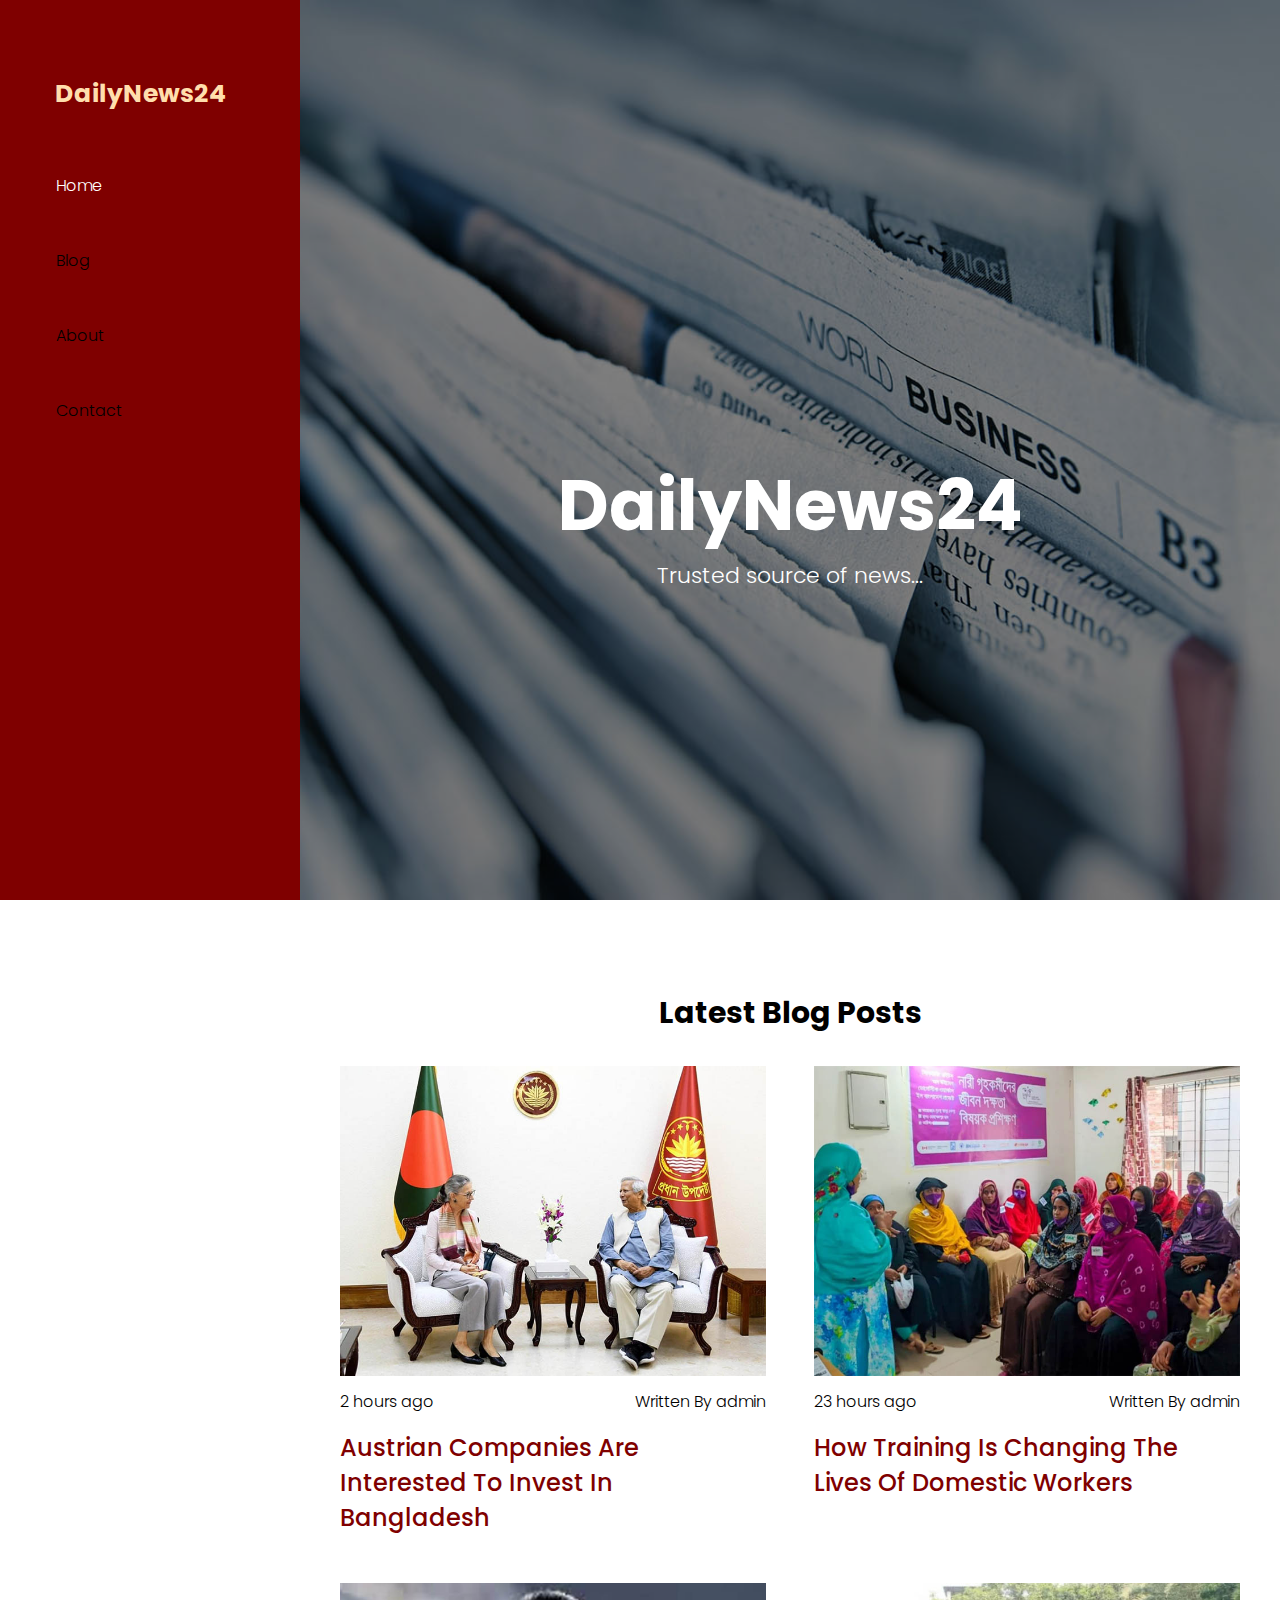
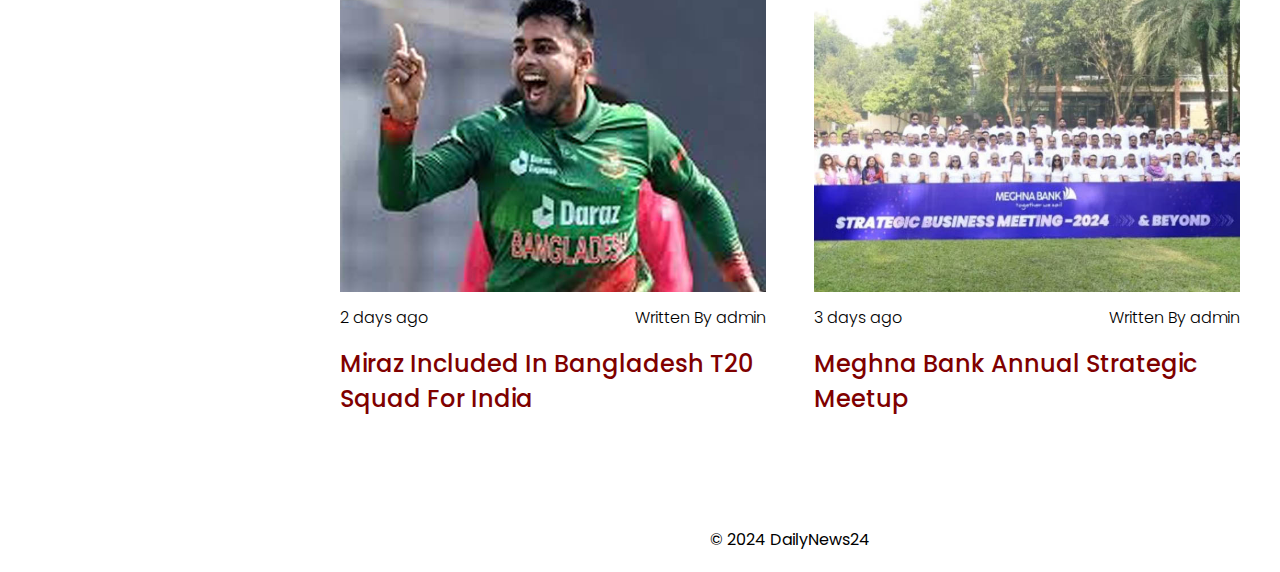
<file: index.html>
<!DOCTYPE html>
<html lang="en">
  <head>
    <meta charset="UTF-8" />
    <meta http-equiv="X-UA-Compatible" content="IE=edge" />
    <meta name="viewport" content="width=device-width, initial-scale=1.0" />
    <title>Home - DailyNews24</title>
    <!-- Css -->
    <link rel="stylesheet" href="css/style.css" />
    <!-- Font awesome -->
    <link
      rel="stylesheet"
      href="https://cdnjs.cloudflare.com/ajax/libs/font-awesome/5.15.4/css/all.min.css"
    />
  </head>
  <body>
    <div id="wrapper">
      <!-- hero header -->
      <header class="header" style="background-image: url('images/newspaper.jpg');">
        <div class="header-text">
          <h1>DailyNews24</h1>
          <h4>Trusted source of news...</h4>
        </div>
        <div class="overlay"></div>
      </header>

      <!-- sidebar -->
      <div class="sidebar">
        <span class="closeButton">&times;</span>
        <p class="brand-title"><a href="">DailyNews24</a></p>

        <div class="side-links">
          <ul>
            <li><a class="active" href="index.html">Home</a></li>
            <li><a href="blog.html">Blog</a></li>
            <li><a href="about.html">About</a></li>
            <li><a href="contact.html">Contact</a></li>
          </ul>
        </div>

      </div>
        
      <!-- Menu Button -->
      <div class="menuButton">
        <div class="bar"></div>
        <div class="bar"></div>
        <div class="bar"></div>
      </div>
      <!-- main content -->
      <main class="container">
        <h2 class="header-title">Latest Blog Posts</h2>
        <section class="cards-blog latest-blog">
          <div class="card-blog-content">
            <img src="images/pic1.jpg" alt="" />
            <p>
              2 hours ago
              <span style="float: right">Written By admin</span>
            </p>
            <h4 style="font-weight: bolder">
              <a href="single-blog.html">Austrian companies are interested to invest in Bangladesh</a>
            </h4>
          </div>

          <div class="card-blog-content">
            <img src="images/pic2.jpg" alt="" />
            <p>
              23 hours ago
              <span style="float: right">Written By admin</span>
            </p>
            <h4 style="font-weight: bolder">
              <a href="single-blog.html">How training is changing the lives of domestic workers</a>
            </h4>
          </div>

          <div class="card-blog-content">
            <img src="images/pic3.jpg" alt="" />
            <p>
              2 days ago
              <span style="float: right">Written By admin</span>
            </p>
            <h4 style="font-weight: bolder">
              <a href="single-blog.html">Miraz Included in Bangladesh T20 Squad for India</a>
            </h4>
          </div>

          <div class="card-blog-content">
            <img src="images/pic4.jpg" alt="" />
            <p>
              3 days ago
              <span style="float: right">Written By admin</span>
            </p>
            <h4 style="font-weight: bolder">
              <a href="single-blog.html">Meghna Bank Annual Strategic Meetup</a>
            </h4>
          </div>
        </section>
      </main>

      <!-- Main footer -->
      <footer class="main-footer">
        <div>
          <a href=""><i class="fab fa-facebook-f"></i></a>
          <a href=""><i class="fab fa-instagram"></i></a>
          <a href=""><i class="fab fa-twitter"></i></a>
        </div>
        <small>&copy 2024 DailyNews24</small>
      </footer>
    </div>

    <!-- Click events to menu and close buttons using javaascript-->
    <script>
      document
        .querySelector(".menuButton")
        .addEventListener("click", function () {
          document.querySelector(".sidebar").style.width = "100%";
          document.querySelector(".sidebar").style.zIndex = "5";
        });

      document
        .querySelector(".closeButton")
        .addEventListener("click", function () {
          document.querySelector(".sidebar").style.width = "0";
        });
    </script>
  </body>
</html>
</file>
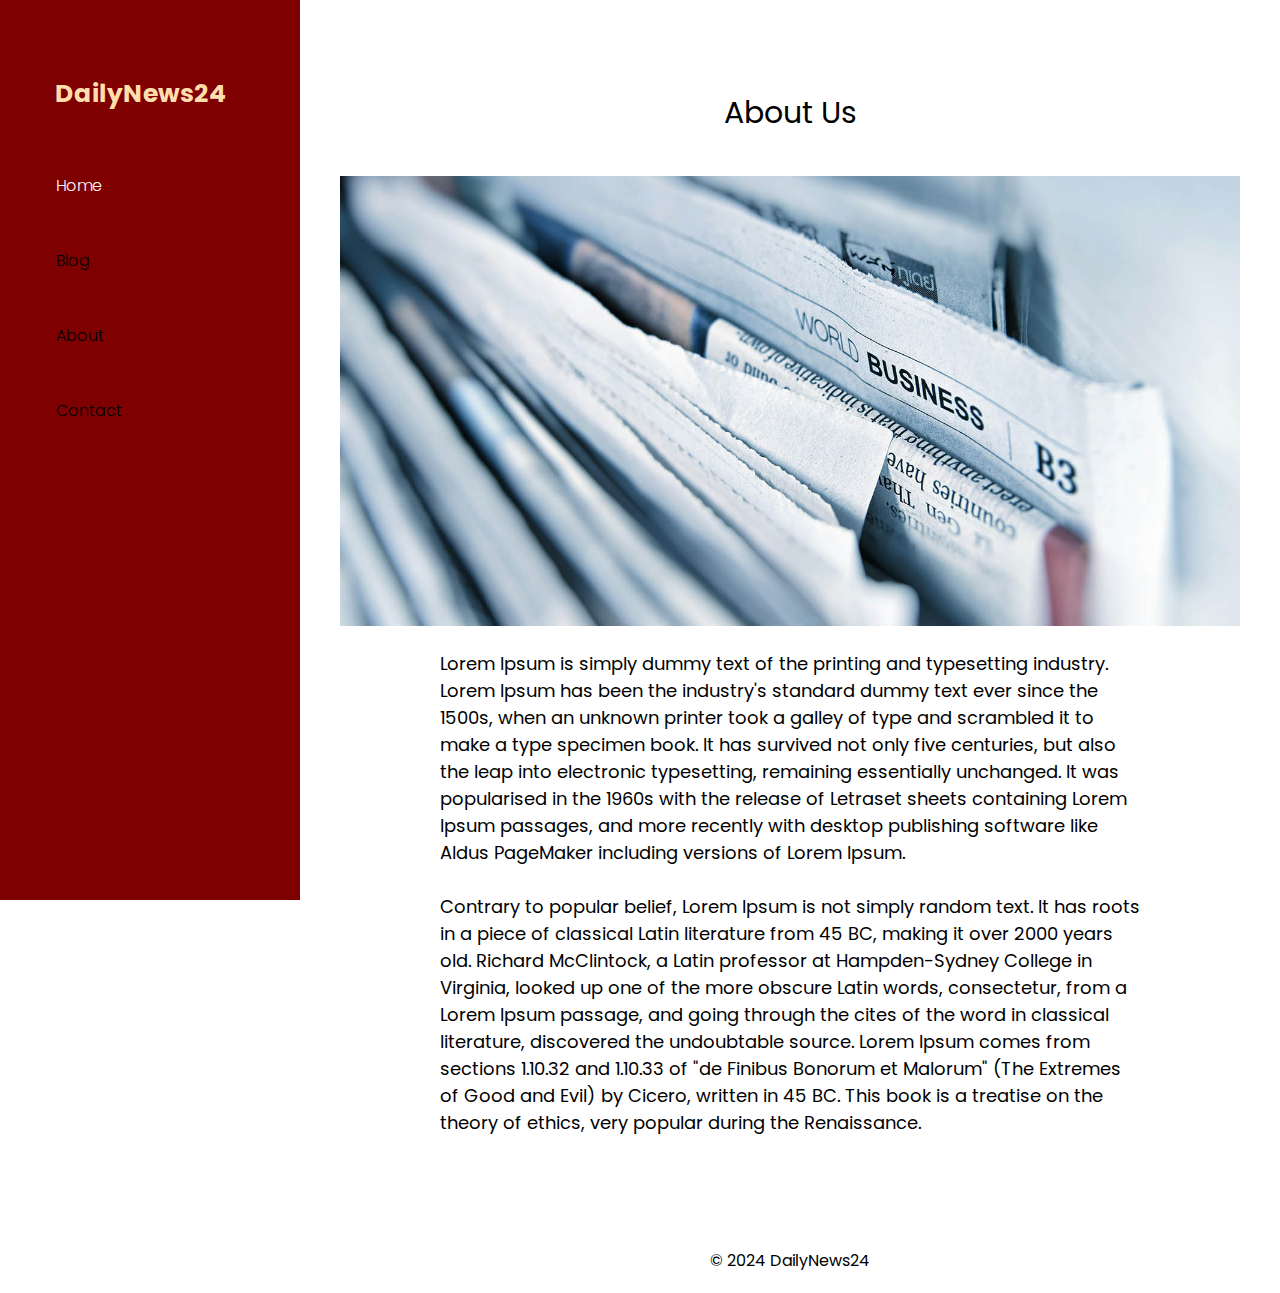
<file: about.html>
<!DOCTYPE html>
<html lang="en">

<head>
  <meta charset="UTF-8" />
  <meta http-equiv="X-UA-Compatible" content="IE=edge" />
  <meta name="viewport" content="width=device-width, initial-scale=1.0" />
  <title>About Us - DailyNews24</title>
  <!-- Css -->
  <link rel="stylesheet" href="css/style.css" />
  <!-- Font awesome -->
  <link rel="stylesheet" href="https://cdnjs.cloudflare.com/ajax/libs/font-awesome/5.15.4/css/all.min.css" />
</head>

<body>
  <div id="wrapper">
    <!-- sidebar -->
    <div class="sidebar">
      <span class="closeButton">&times;</span>
      <p class="brand-title"><a href="/">DailyNews24</a></p>

      <div class="side-links">
        <ul>
          <li><a class="active" href="index.html">Home</a></li>
          <li><a href="blog.html">Blog</a></li>
          <li><a href="about.html">About</a></li>
          <li><a href="contact.html">Contact</a></li>
        </ul>
      </div>

    </div>

    <!-- Menu Button -->
    <div class="menuButton">
      <div class="bar"></div>
      <div class="bar"></div>
      <div class="bar"></div>
    </div>

    <!-- main -->
    <main class="container">
      <section class="single-blog-post">
        <h1>About Us </h1>
        <div class="single-blog-post-ContentImage" data-aos="fade-left">
          <img src="images/newspaper.jpg" alt="newspaper" />
        </div>

        <div>
          <p class="about-text">
            Lorem Ipsum is simply dummy text of the printing and typesetting industry. Lorem Ipsum has been the industry's standard dummy text ever since the 1500s, when an unknown printer took a galley of type and scrambled it to make a type specimen book. It has survived not only five centuries, but also the leap into electronic typesetting, remaining essentially unchanged. It was popularised in the 1960s with the release of Letraset sheets containing Lorem Ipsum passages, and more recently with desktop publishing software like Aldus PageMaker including versions of Lorem Ipsum.
             <br><br> 
            Contrary to popular belief, Lorem Ipsum is not simply random text. It has roots in a piece of classical Latin literature from 45 BC, making it over 2000 years old. Richard McClintock, a Latin professor at Hampden-Sydney College in Virginia, looked up one of the more obscure Latin words, consectetur, from a Lorem Ipsum passage, and going through the cites of the word in classical literature, discovered the undoubtable source. Lorem Ipsum comes from sections 1.10.32 and 1.10.33 of "de Finibus Bonorum et Malorum" (The Extremes of Good and Evil) by Cicero, written in 45 BC. This book is a treatise on the theory of ethics, very popular during the Renaissance.
          </p>
        </div>
      </section>
    </main>

    <!-- footer -->
    <footer class="main-footer">
      <div>
        <a href=""><i class="fab fa-facebook-f"></i></a>
        <a href=""><i class="fab fa-instagram"></i></a>
        <a href=""><i class="fab fa-twitter"></i></a>
      </div>
      <small>&copy 2024 DailyNews24</small>
    </footer>
  </div>

  <!-- Click events to menu and close buttons using javaascript-->
  <script>
    document
      .querySelector(".menuButton")
      .addEventListener("click", function () {
        document.querySelector(".sidebar").style.width = "100%";
        document.querySelector(".sidebar").style.zIndex = "5";
      });

    document
      .querySelector(".closeButton")
      .addEventListener("click", function () {
        document.querySelector(".sidebar").style.width = "0";
      });
  </script>
</body>

</html>
</file>
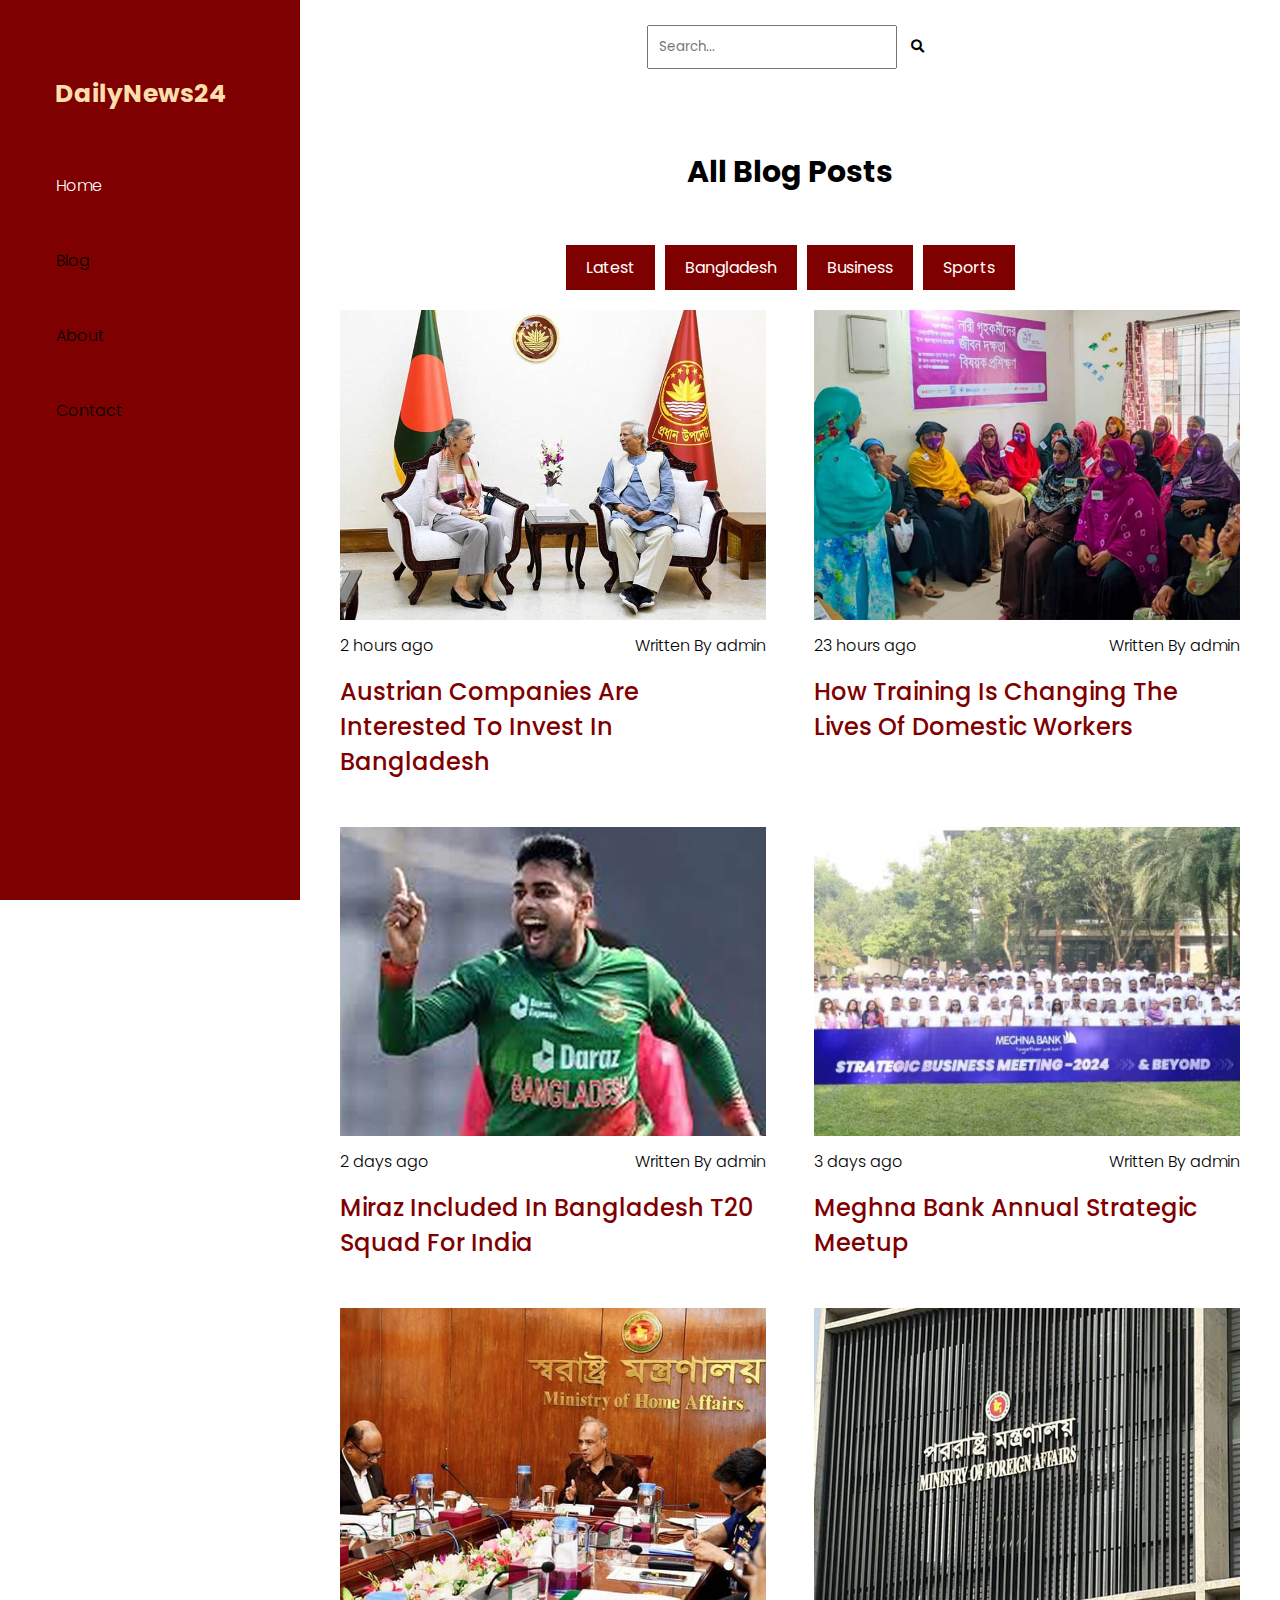
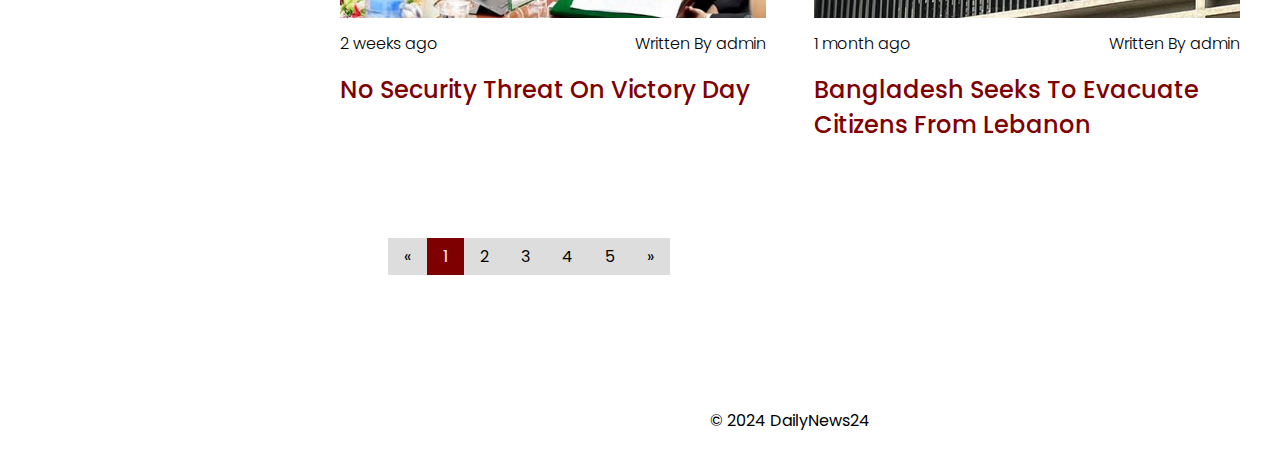
<file: blog.html>
<!DOCTYPE html>
<html lang="en">

<head>
  <meta charset="UTF-8" />
  <meta http-equiv="X-UA-Compatible" content="IE=edge" />
  <meta name="viewport" content="width=device-width, initial-scale=1.0" />
  <title>Blog - DailyNews24</title>

  <!-- Css -->
  <link rel="stylesheet" href="css/style.css" />
  <!-- Font awesome -->
  <link rel="stylesheet" href="https://cdnjs.cloudflare.com/ajax/libs/font-awesome/5.15.4/css/all.min.css" />
</head>

<body>
  <div id="wrapper">
    <!-- sidebar -->
    <div class="sidebar">
      <span class="closeButton">&times;</span>
      <p class="brand-title"><a href="/">DailyNews24</a></p>

      <div class="side-links">
        <ul>
          <li><a class="active" href="index.html">Home</a></li>
          <li><a href="blog.html">Blog</a></li>
          <li><a href="about.html">About</a></li>
          <li><a href="contact.html">Contact</a></li>
        </ul>
      </div>
 
    </div>
      
    <!-- Menu Button -->
    <div class="menuButton">
      <div class="bar"></div>
      <div class="bar"></div>
      <div class="bar"></div>
    </div>

    <!-- main content -->
    <main class="container">
    <div class="searchbar">
        <form action="">
          <input type="text" placeholder="Search..." name="search" />

          <button type="submit">
            <i class="fa fa-search"></i>
          </button>

        </form>
      </div>    
      <h2 class="header-title">All Blog Posts</h2>
      
      <div class="categories">
        <ul>
          <li><a href="">Latest</a></li>
          <li><a href="">Bangladesh</a></li>
          <li><a href="">Business</a></li>
          <li><a href="">Sports</a></li>
        </ul>
      </div>
      <section class="cards-blog latest-blog">
        <div class="card-blog-content">
          <img src="images/pic1.jpg" alt="" />
          <p>
            2 hours ago
            <span>Written By admin</span>
          </p>
          <h4>
            <a href="single-blog.html">Austrian companies are interested to invest in Bangladesh</a>
          </h4>
        </div>

        <div class="card-blog-content">
          <img src="images/pic2.jpg" alt="" />
          <p>
            23 hours ago
            <span>Written By admin</span>
          </p>
          <h4 style="font-weight: bolder">
            <a href="single-blog.html">How training is changing the lives of domestic workers</a>
          </h4>
        </div>

        <div class="card-blog-content">
          <img src="images/pic3.jpg" alt="" />
          <p>
            2 days ago
            <span>Written By admin</span>
          </p>
          <h4 style="font-weight: bolder">
            <a href="single-blog.html">Miraz Included in Bangladesh T20 Squad for India</a>
          </h4>
        </div>

        <div class="card-blog-content">
          <img src="images/pic4.jpg" alt="" />
          <p>
            3 days ago
            <span>Written By admin</span>
          </p>
          <h4 style="font-weight: bolder">
            <a href="single-blog.html">Meghna Bank Annual Strategic Meetup</a>
          </h4>
        </div>

        <div class="card-blog-content">
          <img src="images/pic5.jpg" alt="" />
          <p>
            2 weeks ago
            <span>Written By admin</span>
          </p>
          <h4 style="font-weight: bolder">
            <a href="single-blog.html">No security threat on Victory Day</a>
          </h4>
        </div>

        <div class="card-blog-content">
          <img src="images/pic6.jpg" alt="" />
          <p>
            1 month ago
            <span>Written By admin</span>
          </p>
          <h4 style="font-weight: bolder">
            <a href="single-blog.html">Bangladesh Seeks to Evacuate Citizens from Lebanon</a>
          </h4>
        </div>

        <!-- pagination -->
        <div class="pagination" id="pagination">
          <a href="">&laquo;</a>
          <a class="active" href="">1</a>
          <a href="">2</a>
          <a href="">3</a>
          <a href="">4</a>
          <a href="">5</a>
          <a href="">&raquo;</a>
        </div>
      </section>

      <!-- Main footer -->
      <footer class="main-footer">
        <div>
          <a href=""><i class="fab fa-facebook-f"></i></a>
          <a href=""><i class="fab fa-instagram"></i></a>
          <a href=""><i class="fab fa-twitter"></i></a>
        </div>
        <small>&copy 2024 DailyNews24</small>
      </footer>
    </main>
  </div>

  <!-- Click events to menu and close buttons using javaascript-->
  <script>
    document
      .querySelector(".menuButton")
      .addEventListener("click", function () {
        document.querySelector(".sidebar").style.width = "100%";
        document.querySelector(".sidebar").style.zIndex = "5";
      });

    document
      .querySelector(".closeButton")
      .addEventListener("click", function () {
        document.querySelector(".sidebar").style.width = "0";
      });
  </script>
</body>

</html>
</file>
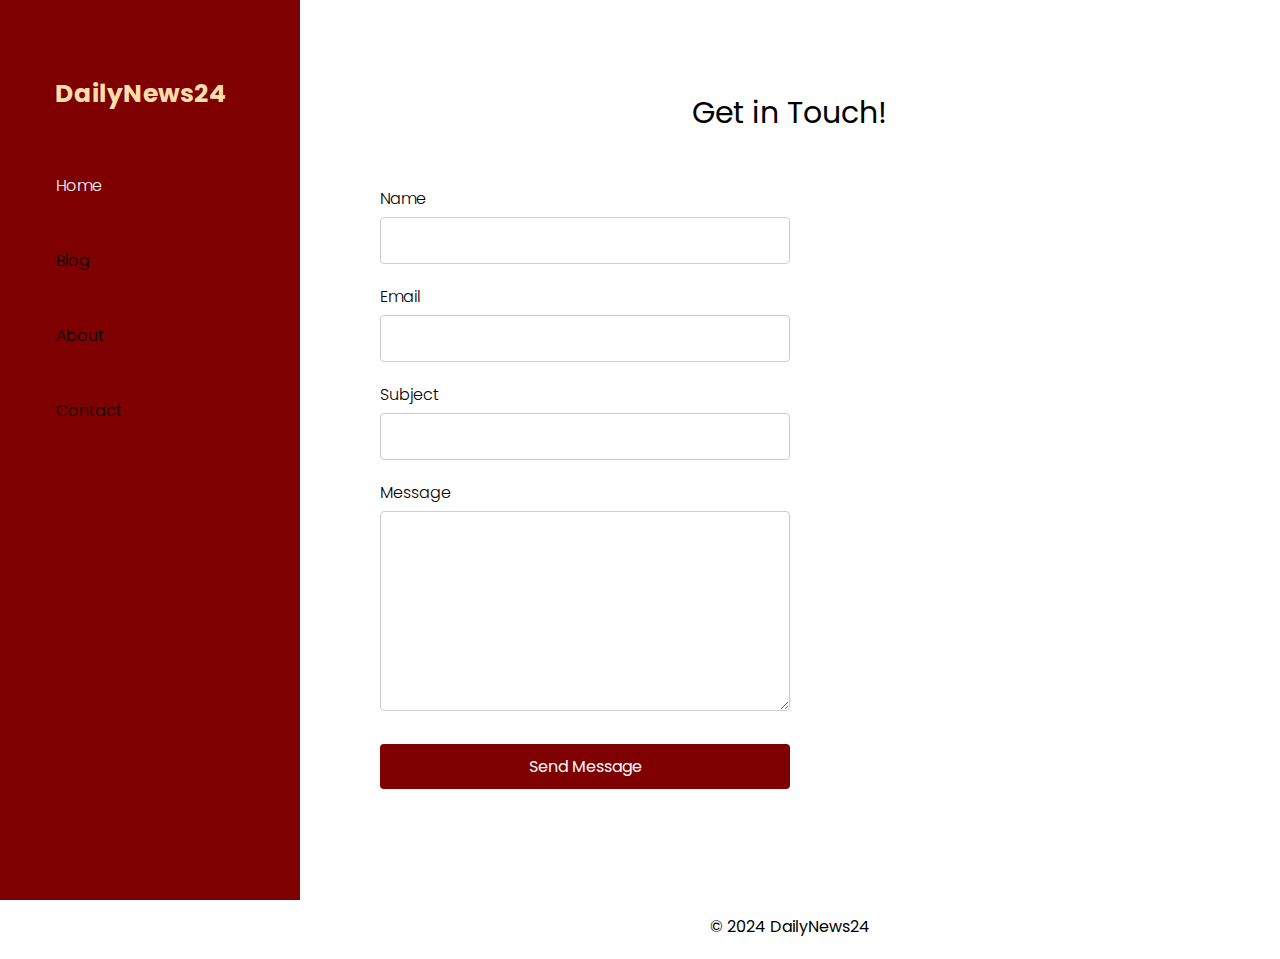
<file: contact.html>
<!DOCTYPE html>
<html lang="en">

<head>
  <meta charset="UTF-8" />
  <meta http-equiv="X-UA-Compatible" content="IE=edge" />
  <meta name="viewport" content="width=device-width, initial-scale=1.0" />
  <title>Contact - DailyNews24</title>
  <!-- Css -->
  <link rel="stylesheet" href="css/style.css" />
  <!-- Font awesome -->
  <link rel="stylesheet" href="https://cdnjs.cloudflare.com/ajax/libs/font-awesome/5.15.4/css/all.min.css" />
</head>

<body>
  <div id="wrapper">
    <!-- sidebar -->
    <div class="sidebar">
      <span class="closeButton">&times;</span>
      <p class="brand-title"><a href="">DailyNews24</a></p>

      <div class="side-links">
        <ul>
          <li><a class="active" href="index.html">Home</a></li>
          <li><a href="blog.html">Blog</a></li>
          <li><a href="about.html">About</a></li>
          <li><a href="contact.html">Contact</a></li>
        </ul>
      </div>

    </div>
    <!-- Menu Button -->
    <div class="menuButton">
      <div class="bar"></div>
      <div class="bar"></div>
      <div class="bar"></div>
    </div>
    <!-- main content-->
    <main class="container">
      <section id="contact-us">
        <h1>Get in Touch!</h1>

        <!-- contact info -->
        <div class="container">

          <!-- Contact Form -->
          <div class="contact-form">
            <form action="" method="">
              <!-- Name -->
              <label for="name"><span>Name</span></label>
              <input type="text" id="name" name="name" value="" />

              <!-- Email -->
              <label for="email"><span>Email</span></label>
              <input type="text" id="email" name="email" value="" />

              <!-- Subject -->
              <label for="subject"><span>Subject</span></label>
              <input type="text" id="Subject" name="subject" value="" />

              <!-- Message -->
              <label for="message"><span>Message</span></label>
              <textarea id="message" name="message"></textarea>

               <!-- Button -->
              <input type="submit" value="Send Message" />
            </form>
          </div>
        </div>
      </section>
    </main>

    <!-- Main footer -->
    <footer class="main-footer">
      <div>
        <a href=""><i class="fab fa-facebook-f"></i></a>
        <a href=""><i class="fab fa-instagram"></i></a>
        <a href=""><i class="fab fa-twitter"></i></a>
      </div>
      <small>&copy 2024 DailyNews24</small>
    </footer>
  </div>

  <!-- Click events to menu and close buttons using javaascript-->
  <script>
    document
      .querySelector(".menuButton")
      .addEventListener("click", function () {
        document.querySelector(".sidebar").style.width = "100%";
        document.querySelector(".sidebar").style.zIndex = "5";
      });

    document
      .querySelector(".closeButton")
      .addEventListener("click", function () {
        document.querySelector(".sidebar").style.width = "0";
      });

      // setTimeout(() => {alert('Welcome')}, 500);
  </script>
</body>

</html>
</file>
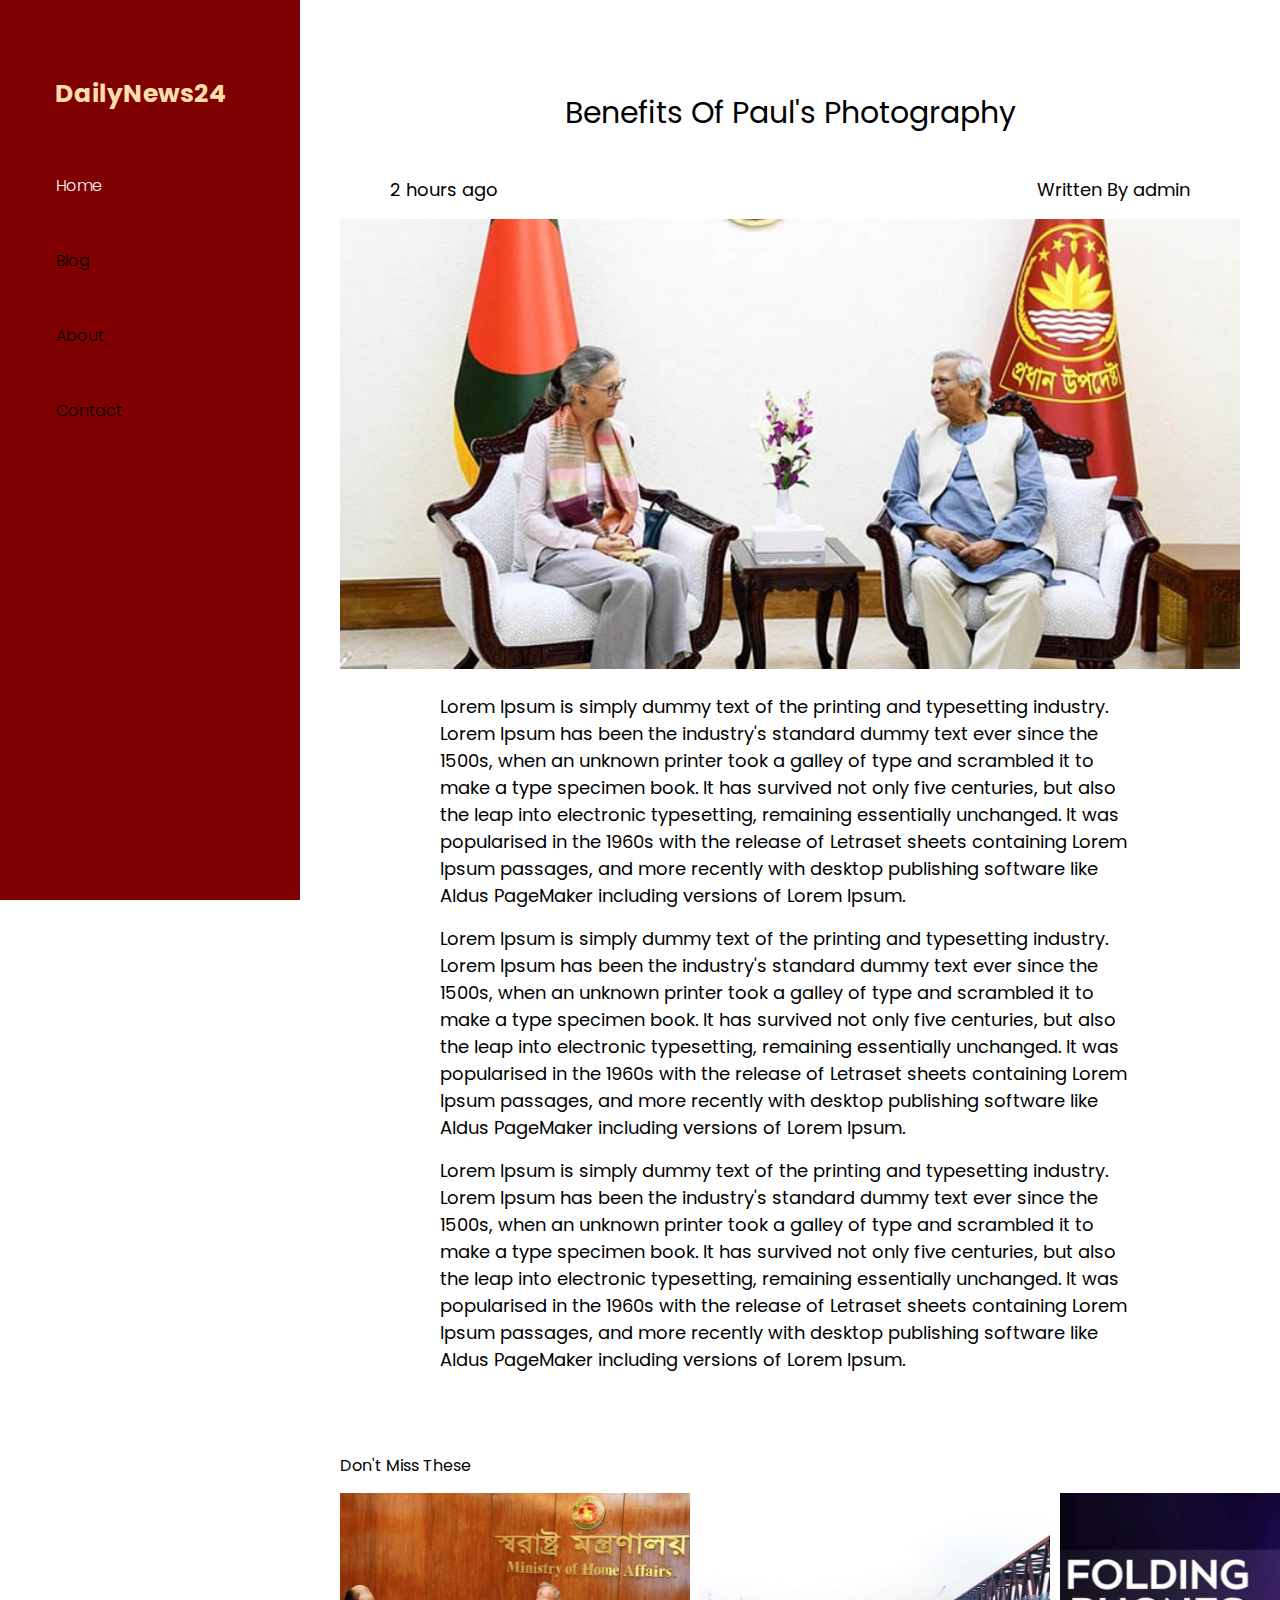
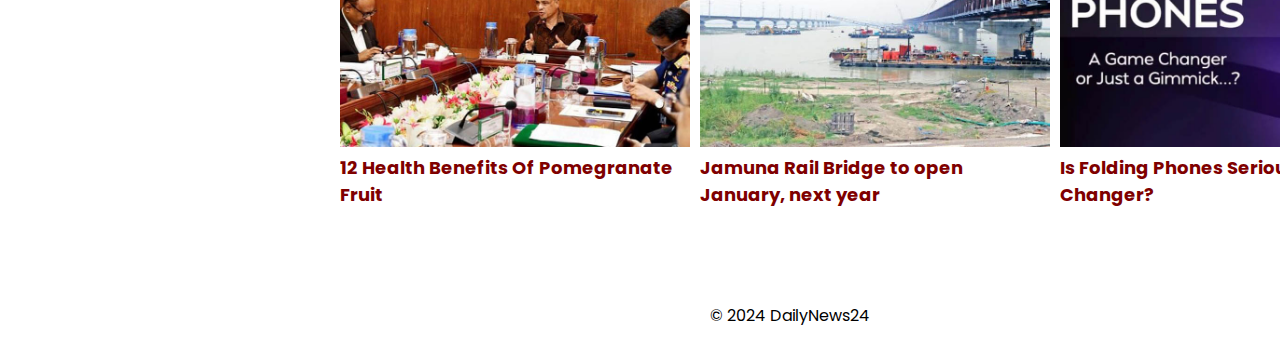
<file: single-blog.html>
<!DOCTYPE html>
<html lang="en">

<head>
  <meta charset="UTF-8" />
  <meta http-equiv="X-UA-Compatible" content="IE=edge" />
  <meta name="viewport" content="width=device-width, initial-scale=1.0" />
  <title>Blog Post Title - DailyNews24</title>
  <!-- Css -->
  <link rel="stylesheet" href="css/style.css" />
  <!-- Font awesome -->
  <link rel="stylesheet" href="https://cdnjs.cloudflare.com/ajax/libs/font-awesome/5.15.4/css/all.min.css" />
</head>

<body>
  <div id="wrapper">
    <!-- sidebar -->
    <div class="sidebar">
      <span class="closeButton">&times;</span>
      <p class="brand-title"><a href="">DailyNews24</a></p>

      <div class="side-links">
        <ul>
          <li><a class="active" href="index.html">Home</a></li>
          <li><a href="blog.html">Blog</a></li>
          <li><a href="about.html">About</a></li>
          <li><a href="contact.html">Contact</a></li>
        </ul>
      </div>

    </div>

    <!-- Menu Button -->
    <div class="menuButton">
      <div class="bar"></div>
      <div class="bar"></div>
      <div class="bar"></div>
    </div>

    <!-- main content -->
    <main class="container">
      <section class="single-blog-post">
        <h1>Benefits of paul's photography</h1>

        <p class="time-and-author">
          2 hours ago
          <span>Written By admin</span>
        </p>

        <div class="single-blog-post-ContentImage" data-aos="fade-left">
          <img src="images/pic1.jpg" alt="" />
        </div>

        <div class="about-text">
          <p>
            Lorem Ipsum is simply dummy text of the printing and typesetting industry. Lorem Ipsum has been the industry's standard dummy text ever since the 1500s, when an unknown printer took a galley of type and scrambled it to make a type specimen book. It has survived not only five centuries, but also the leap into electronic typesetting, remaining essentially unchanged. It was popularised in the 1960s with the release of Letraset sheets containing Lorem Ipsum passages, and more recently with desktop publishing software like Aldus PageMaker including versions of Lorem Ipsum.
          </p>
            
            <p>
            Lorem Ipsum is simply dummy text of the printing and typesetting industry. Lorem Ipsum has been the industry's standard dummy text ever since the 1500s, when an unknown printer took a galley of type and scrambled it to make a type specimen book. It has survived not only five centuries, but also the leap into electronic typesetting, remaining essentially unchanged. It was popularised in the 1960s with the release of Letraset sheets containing Lorem Ipsum passages, and more recently with desktop publishing software like Aldus PageMaker including versions of Lorem Ipsum.
          </p>
            
            <p>
            Lorem Ipsum is simply dummy text of the printing and typesetting industry. Lorem Ipsum has been the industry's standard dummy text ever since the 1500s, when an unknown printer took a galley of type and scrambled it to make a type specimen book. It has survived not only five centuries, but also the leap into electronic typesetting, remaining essentially unchanged. It was popularised in the 1960s with the release of Letraset sheets containing Lorem Ipsum passages, and more recently with desktop publishing software like Aldus PageMaker including versions of Lorem Ipsum.
          </p>
            
        </div>
      </section>
      <section class="recommended">
        <p>Don't Miss These</p>
        <div class="recommended-cards">
          <a href="">
            <div class="recommended-card">
              <img src="images/pic5.jpg" alt="" loading="lazy" />
              <h4>
                12 Health Benefits Of Pomegranate Fruit
              </h4>
            </div>
          </a>
          <a href="">
            <div class="recommended-card">
              <img src="images/pic7.jpg" alt="" loading="lazy" />
              <h4>
                Jamuna Rail Bridge to open January, next year
              </h4>
            </div>
          </a>
          <a href="">
            <div class="recommended-card">
              <img src="images/pic8.jpg" alt="" loading="lazy" />
              <h4>
                Is Folding Phones Seriously a Game Changer?
              </h4>
            </div>
          </a>

        </div>
      </section>
    </main>

    <!-- Main footer -->
    <footer class="main-footer">
      <div>
        <a href=""><i class="fab fa-facebook-f"></i></a>
        <a href=""><i class="fab fa-instagram"></i></a>
        <a href=""><i class="fab fa-twitter"></i></a>
      </div>
      <small>&copy 2024 DailyNews24</small>
    </footer>
  </div>

  <!-- Click events to menu and close buttons using javaascript-->
  <script>
    document
      .querySelector(".menuButton")
      .addEventListener("click", function () {
        document.querySelector(".sidebar").style.width = "100%";
        document.querySelector(".sidebar").style.zIndex = "5";
      });

    document
      .querySelector(".closeButton")
      .addEventListener("click", function () {
        document.querySelector(".sidebar").style.width = "0";
      });
  </script>
</body>

</html>
</file>
<file: css/style.css>
@import url('https://fonts.googleapis.com/css2?family=Poppins:ital,wght@0,100;0,200;0,300;0,400;0,500;0,600;0,700;0,800;0,900;1,100;1,200;1,300;1,400;1,500;1,600;1,700;1,800;1,900&display=swap');
* {
  margin: 0;
  padding: 0;
  box-sizing: border-box;
  font-family: "Poppins", serif;
}

body {
  color: #000000;
  background: #FFFFFF;
}

#wrapper {
  margin-left: 300px;
  overflow-x: hidden;
}

a {
  text-decoration: none;
  color: #7f0000;
}

img {
  max-width: 100%;
  height: auto;
}

.container {
  padding: 10px 40px;
}

/* Scrollbar */
::-webkit-scrollbar {
  width: 5px;
  position: relative;
}

::-webkit-scrollbar-track {
  background: #000;
}

::-webkit-scrollbar-thumb {
  background: grey;
}

/* header */

.header {
  height: 100vh;
  background-size: cover;
  background-position: center;
  display: flex;
  align-items: center;
  justify-content: center;
  position: relative;
}

.header-text {
  margin-top: 145px;
  color: white;
  text-align: center;
  z-index: 1;
}

.header-text h1 {
  font-size: 70px;
  font-weight: 700;
}

.header-text h4 {
  font-size: 22px;
  font-weight: 300;
}

.overlay {
  position: absolute;
  top: 0;
  left: 0;
  width: 100%;
  height: 100%;
  background-color: rgba(0, 0, 0, 0.5);
}

/* Sidebar */
.sidebar {
  position: fixed;
  top: 0;
  left: 0;
  width: 300px;
  background-color: #7f0000;
  height: 100vh;
  transition: 0.5s;
  display: block;
}

.brand-title {
  margin: 75px 0 60px 55px;
  font-size: 25px;
  font-weight: 700;
}

.brand-title a {
    color: navajowhite;
}

.side-links li {
  margin: 6px 8px 20px 56px;
  list-style: none;
  font-weight: 300;
  margin-bottom: 50px;
}

.side-links .active {
  color: white;
}

.side-links li a {
  display: inline-block;
  transition: ease 0.4s;
color: black;
}

.side-links li a:hover {
  color: white;
  transform: translateX(10px);
}

.sidebar-footer a {
    color: white;
}

footer {
  margin-top: 140px;
  text-align: center;
  font-weight: 400;
  
}

footer a {
  opacity: 0.7;
  margin-right: 6px;
}

footer small {
  display: inline-block;
  margin-top: 15px;
  font-size: 16px;
    color: white;
}

.main-footer {
  margin: 20px 0;
  padding-top: 50px;
}
.main-footer small {
    color: black;
}

.main-footer div {
  display: none;
}

/* Menu Button */
.bar {
  width: 30px;
  height: 3px;
  background-color: white;
  margin: 6px 0;
}

.menuButton {
  cursor: pointer;
  position: fixed;
  top: 2vh;
  left: 2vw;
  z-index: 1;
  display: none;
}

/* Close Button */
.closeButton {
  font-size: 50px;
  padding-left: 85%;
  color: whitesmoke;
  cursor: pointer;
  display: none;
}

/* Blog Styles */

.searchbar {
  text-align: center;
  margin: 15px auto;
}

.searchbar input {
  padding: 10px 10px;
  width: 250px;
}

.searchbar button {
  padding: 11px 10px;
  border: none;
  background-color: white;
  cursor: pointer;
}


/* Categories */

.categories ul li {
  list-style: none;
  background-color: #7f0000;
  margin: 20px 5px;
}

.categories ul {
  display: flex;
  justify-content: center;
}

.categories a {
  color: white;
  padding: 10px 20px;
  display: inline-block;
}

.header-title {
  text-align: center;
  margin: 80px 0 30px 0;
  font-size: 30px;
  font-weight: 700;
}

.cards-blog {
  display: grid;
  grid-template-columns: repeat(2, 1fr);
  grid-gap: 3rem;
  margin-bottom: 1rem;
  border: none;
}

.card-blog-content p {
  margin-bottom: 16px;
  margin-top: 6px;
  font-size: 16px;
  font-weight: 300;
}

.card-blog-content p span {
  float: right;
}

.card-blog-content h4 {
  font-size: 24px;
  font-weight: bolder; 
  text-transform: capitalize;
}

.card-blog-content a {
  font-weight: 500;
}

/* Pagination */

​.pagination {
  display: inline-block;
}

#pagination {
  margin: 3rem 3rem;
}

.pagination a {
  color: white;
  float: left;
  padding: 6px 16px;
  text-decoration: none;
  background-color: #ddd;
  color: black;
}

.pagination a.active {
  background-color: #7f0000;
  color: white;
}

.pagination a:hover {
  background-color: #ddd;
  color: black;
}

/* Single Blog */
.single-blog-post h1 {
  text-align: center;
  margin: 80px 0 40px 0;
  font-size: 30px;
  font-weight: 400;
  text-transform: capitalize;
}

.single-blog-post p {
  margin-bottom: 16px;
  font-size: 18px;
  font-weight: 400;
}

.single-blog-post .time-and-author {
  margin-left: 50px;
  margin-right: 50px;
}

.single-blog-post img {
  height: 50vh;
  object-fit: cover;
  width: 100%;
}

.single-blog-post .about-text {
  max-width: 700px;
  margin: 17px auto;
  line-height: 1.5;
}

.single-blog-post .about-text li {
  font-weight: 300;
  margin-bottom: 20px;
}

.single-blog-post p span {
  float: right;
}

.recommended-cards {
  display: grid;
  grid-template-columns: repeat(3, 1fr);
  gap: 10px;
}

.recommended-card {
  width: 350px;
  overflow: hidden;
  transition: 0.3s ease;
}

.recommended-card:hover {
  transform: translateY(-8px);
}

.recommended-card img {
  max-width: 100%;
}

.recommended-card h4 {
  max-width: 350px;
  font-size: 18px;
}

.recommended p {
  margin-top: 80px;
  margin-bottom: 15px;
}

/* Contact */
#contact-us h1 {
  text-align: center;
  margin: 80px 0 40px 0;
  font-size: 30px;
  font-weight: 400;
}

#contact-us .container {
  display: grid;
  grid-template-columns: 1fr 1fr;
}

#contact-us .contact-info {
  display: flex;
  flex-direction: column;
  justify-content: center;
  font-weight: 300;
}


#contact-us .specific-info {
  display: flex;
  margin-bottom: 50px;
}

#contact-us .specific-info a {
  display: inline-block;
}

#contact-us .specific-info a:nth-of-type(1) {
  margin-bottom: 10px;
}

#contact-us .specific-info .title {
  margin-bottom: 5px;
}

#contact-us .specific-info .subtitle {
  margin-top: 10px;
}

#contact-us .specific-info i {
  margin-right: 20px;
  color: rgba(255, 255, 0, 0.9);
}

#contact-us .subtitle {
  color: #9b9b9b;
}

/* Contact Form */

#contact-us input,
textarea {
  width: 100%;
  padding: 10px;
  border: 1px solid #ccc;
  border-radius: 4px;
  box-sizing: border-box;
  margin-top: 6px;
  margin-bottom: 20px;
  font-size: 16px;
}

.contact-form span {
  font-weight: 300;
  font-size: 16;
}

textarea {
  height: 200px;
}

#contact-us input[type="submit"] {
  background-color: #7f0000;
  color: white;
  border: none;
  cursor: pointer;
  transition: 0.3s ease;
}

#contact-us input[type="submit"]:hover {
  transform: translateY(-4px);
}

/* Medium devices and below */

@media (max-width: 768px) {
  .sidebar {
    width: 0;
    overflow: hidden;
  }

  #wrapper {
    margin-left: 0;
  }

  .menuButton {
    display: block;
  }

  .closeButton {
    display: block;
  }

  /* Recommednded Cards */
  .recommended-cards {
    grid-template-columns: repeat(2, 1fr);
  }
}

@media (max-width: 600px) {
  /* Blog */
  .cards-blog {
    display: grid;
    grid-template-columns: repeat(1, 1fr);
    grid-gap: 2rem;
    background: #101010;
    margin-bottom: 1rem;
    border: none;
  }

  /* Recommended cards */
  .recommended-cards {
    display: grid;
    grid-template-columns: 1fr;
    gap: 10px;
  }

  /* Footer */
  .main-footer div {
    display: block;
  }

  /* Contact-us */
  #contact-us .container {
    display: grid;
    grid-template-columns: 1fr;
    justify-items: center;
  }

  #contact-us .specific-info {
    margin-bottom: 25px;
  }

  /* Categories */
  .categories ul {
    flex-direction: column;
    text-align: center;
  }

  .categories ul li {
    margin-top: 7px;
    margin-bottom: 7px;
  }

  .categories ul li:nth-of-type(4) {
    margin-bottom: 25px;
  }
}
</file>
